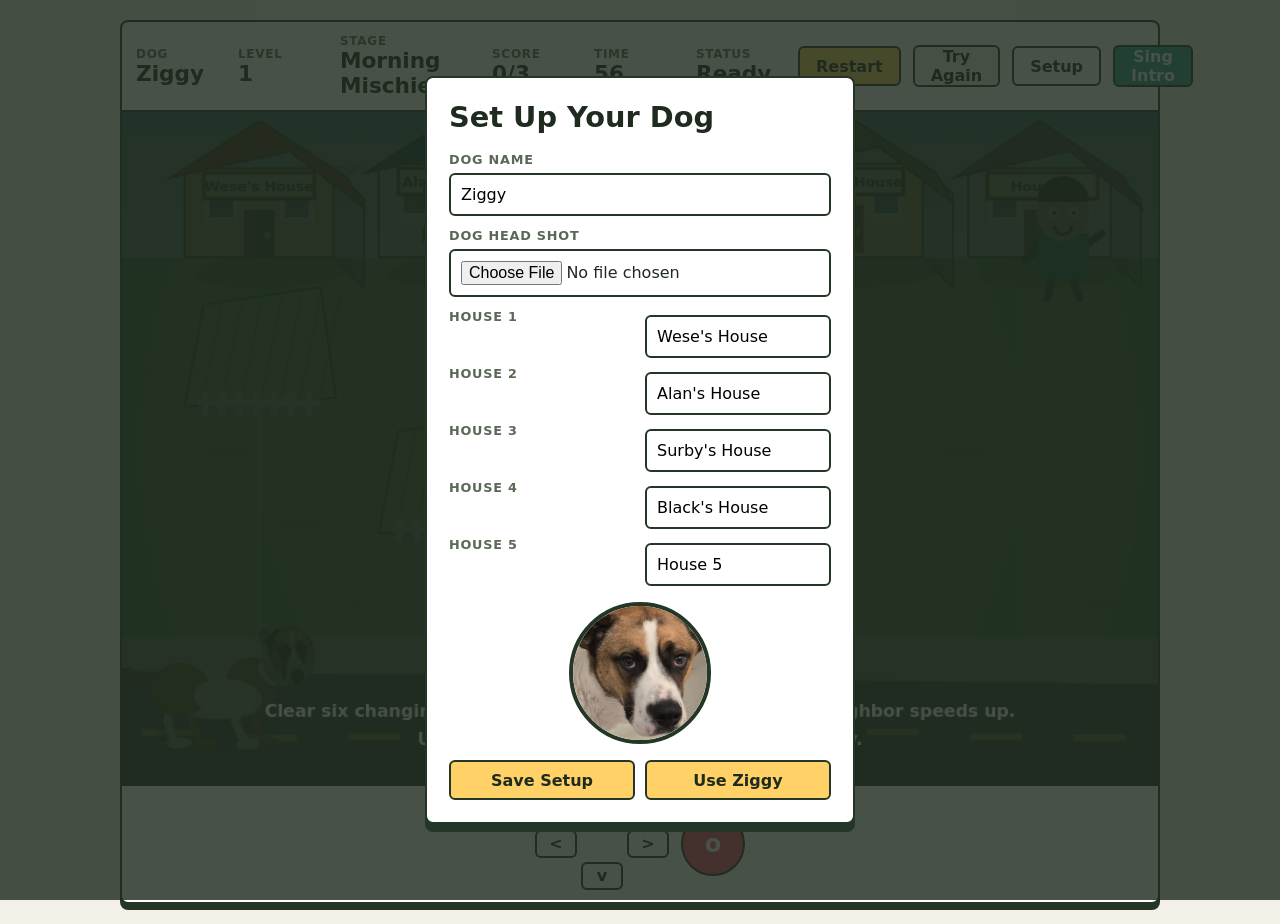
<file: index.html>
<!doctype html>
<html lang="en">
  <head>
    <meta charset="UTF-8" />
    <meta name="viewport" content="width=device-width, initial-scale=1.0" />
    <title>Yard Dash</title>
    <meta name="theme-color" content="#ffd166" />
    <meta
      name="description"
      content="A customizable dog yard-dash game where your dog tries to clear the neighborhood."
    />
    <link rel="manifest" href="manifest.json" />
    <link rel="icon" href="assets/icon-192.png" />
    <link rel="apple-touch-icon" href="assets/icon-192.png" />
    <link rel="stylesheet" href="styles.css" />
  </head>
  <body>
    <section class="setup-screen" id="setup-screen" aria-label="Dog setup">
      <div class="setup-panel">
        <h1>Set Up Your Dog</h1>
        <label for="dog-name">Dog name</label>
        <input id="dog-name" type="text" maxlength="18" value="Ziggy" />
        <label for="dog-photo">Dog head shot</label>
        <input id="dog-photo" type="file" accept="image/*" capture="environment" />
        <div class="house-name-fields" aria-label="House names">
          <label for="house-1">House 1</label>
          <input id="house-1" class="house-name-input" type="text" maxlength="20" value="Wese's House" />
          <label for="house-2">House 2</label>
          <input id="house-2" class="house-name-input" type="text" maxlength="20" value="Alan's House" />
          <label for="house-3">House 3</label>
          <input id="house-3" class="house-name-input" type="text" maxlength="20" value="Surby's House" />
          <label for="house-4">House 4</label>
          <input id="house-4" class="house-name-input" type="text" maxlength="20" value="Black's House" />
          <label for="house-5">House 5</label>
          <input id="house-5" class="house-name-input" type="text" maxlength="20" value="House 5" />
        </div>
        <div class="setup-preview">
          <img id="dog-preview" alt="Dog preview" src="assets/Z20.jpg" />
        </div>
        <div class="setup-actions">
          <button id="save-setup" type="button">Save Setup</button>
          <button id="default-setup" type="button">Use Ziggy</button>
        </div>
      </div>
    </section>

    <main class="game-shell">
      <section class="hud" aria-label="Game status">
        <div>
          <span class="label">Dog</span>
          <strong id="dog-label">Ziggy</strong>
        </div>
        <div>
          <span class="label">Level</span>
          <strong id="level">1</strong>
        </div>
        <div>
          <span class="label">Stage</span>
          <strong id="stage">Morning</strong>
        </div>
        <div>
          <span class="label">Score</span>
          <strong id="score">0</strong>
        </div>
        <div>
          <span class="label">Time</span>
          <strong id="time">60</strong>
        </div>
        <div>
          <span class="label">Status</span>
          <strong id="status">Sneaky</strong>
        </div>
        <button id="restart" type="button">Restart</button>
        <button id="try-again" type="button">Try Again</button>
        <button id="setup-button" type="button">Setup</button>
        <button id="song" type="button">Sing Intro</button>
      </section>

      <canvas id="game" width="960" height="620" tabindex="0" aria-label="Yard Dash game board"></canvas>

      <section class="controls" aria-label="Touch controls">
        <div class="pad" aria-label="Move">
          <button class="pad-btn up" data-hold="up" title="Up" type="button" aria-label="Up">^</button>
          <button class="pad-btn left" data-hold="left" title="Left" type="button" aria-label="Left">&lt;</button>
          <button class="pad-btn right" data-hold="right" title="Right" type="button" aria-label="Right">&gt;</button>
          <button class="pad-btn down" data-hold="down" title="Down" type="button" aria-label="Down">v</button>
        </div>
        <button class="drop-btn" id="drop" title="Drop" type="button" aria-label="Drop">o</button>
      </section>
    </main>

    <script src="app.js?v=pwa-package"></script>
    <script src="pwa.js"></script>
  </body>
</html>
</file>
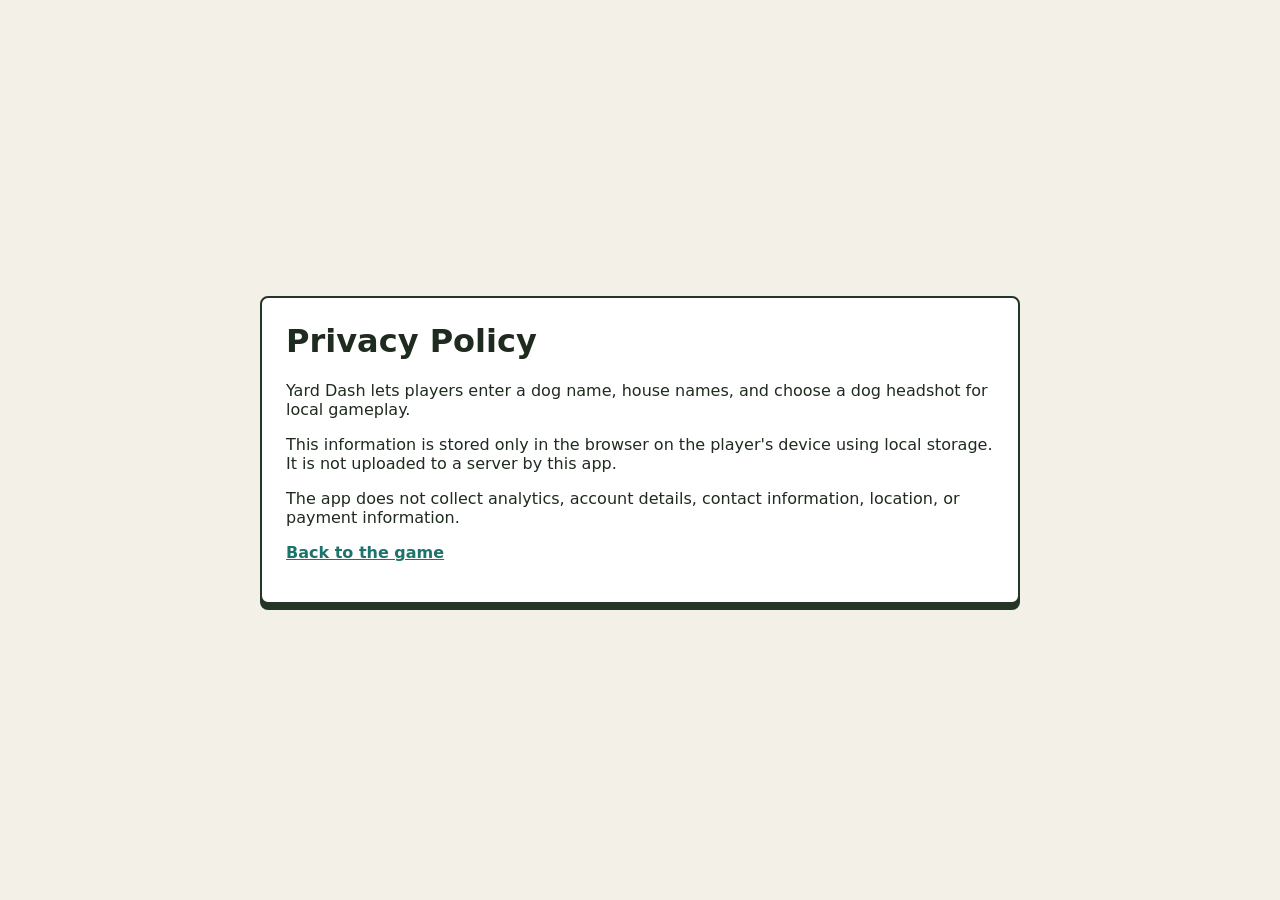
<file: privacy.html>
<!doctype html>
<html lang="en">
  <head>
    <meta charset="UTF-8" />
    <meta name="viewport" content="width=device-width, initial-scale=1.0" />
    <title>Yard Dash Privacy</title>
    <link rel="stylesheet" href="styles.css" />
  </head>
  <body>
    <main class="privacy-page">
      <h1>Privacy Policy</h1>
      <p>
        Yard Dash lets players enter a dog name, house names, and choose a dog headshot for local gameplay.
      </p>
      <p>
        This information is stored only in the browser on the player's device using local storage. It is not
        uploaded to a server by this app.
      </p>
      <p>
        The app does not collect analytics, account details, contact information, location, or payment
        information.
      </p>
      <p><a href="index.html">Back to the game</a></p>
    </main>
  </body>
</html>
</file>
<file: styles.css>
:root {
  color-scheme: light;
  font-family:
    Inter, ui-sans-serif, system-ui, -apple-system, BlinkMacSystemFont, "Segoe UI",
    sans-serif;
  background: #f3f0e7;
  color: #1f2b1f;
}

* {
  box-sizing: border-box;
}

body {
  margin: 0;
  min-height: 100vh;
  display: grid;
  place-items: center;
  padding: 20px;
}

.setup-screen {
  position: fixed;
  inset: 0;
  z-index: 10;
  display: grid;
  place-items: center;
  padding: 20px;
  background: rgba(31, 43, 31, 0.82);
}

.setup-screen.hidden {
  display: none;
}

.setup-panel {
  width: min(100%, 430px);
  max-height: calc(100vh - 40px);
  overflow: auto;
  padding: 22px;
  border: 2px solid #243625;
  border-radius: 8px;
  background: #ffffff;
  box-shadow: 0 8px 0 #243625;
}

.setup-panel h1 {
  margin: 0 0 18px;
  font-size: 1.8rem;
}

.setup-panel label {
  display: block;
  margin-top: 12px;
  color: #5a6856;
  font-size: 0.8rem;
  font-weight: 800;
  letter-spacing: 0.06em;
  text-transform: uppercase;
}

.setup-panel input[type="text"],
.setup-panel input[type="file"] {
  width: 100%;
  margin-top: 6px;
  border: 2px solid #243625;
  border-radius: 6px;
  padding: 10px;
  font: inherit;
}

.house-name-fields {
  display: grid;
  grid-template-columns: 1fr 1fr;
  gap: 8px 10px;
  margin-top: 12px;
}

.house-name-fields label {
  margin-top: 0;
}

.house-name-fields input {
  grid-column: auto;
}

.setup-preview {
  display: grid;
  place-items: center;
  margin: 16px auto;
}

.setup-preview img {
  width: 142px;
  height: 142px;
  object-fit: cover;
  border: 4px solid #243625;
  border-radius: 50%;
}

.setup-actions {
  display: flex;
  gap: 10px;
}

.setup-actions button {
  flex: 1;
}

.game-shell {
  width: min(100%, 1040px);
}

.privacy-page {
  width: min(100%, 760px);
  padding: 24px;
  border: 2px solid #243625;
  border-radius: 8px;
  background: #ffffff;
  box-shadow: 0 6px 0 #243625;
}

.privacy-page h1 {
  margin-top: 0;
}

.privacy-page a {
  color: #1d746a;
  font-weight: 800;
}

.hud,
.controls {
  display: flex;
  align-items: center;
  justify-content: space-between;
  gap: 12px;
  padding: 12px 14px;
  background: #ffffff;
  border: 2px solid #243625;
  box-shadow: 0 6px 0 #243625;
}

.hud {
  border-radius: 8px 8px 0 0;
}

.hud div {
  min-width: 90px;
}

.hud div:nth-child(3) {
  min-width: 140px;
}

#song {
  background: #2a9d8f;
  color: #ffffff;
}

#try-again {
  background: #f4f1e8;
}

#setup-button {
  background: #ffffff;
}

.label {
  display: block;
  color: #5a6856;
  font-size: 0.75rem;
  font-weight: 700;
  letter-spacing: 0.06em;
  text-transform: uppercase;
}

strong {
  font-size: clamp(1rem, 2vw, 1.35rem);
}

button {
  appearance: none;
  border: 2px solid #243625;
  border-radius: 6px;
  background: #ffd166;
  color: #1f2b1f;
  cursor: pointer;
  font: inherit;
  font-weight: 800;
  min-height: 40px;
  padding: 0 16px;
}

button:focus-visible {
  outline: 3px solid #2a9d8f;
  outline-offset: 3px;
}

canvas {
  display: block;
  width: 100%;
  aspect-ratio: 48 / 31;
  background: #71b35b;
  border-left: 2px solid #243625;
  border-right: 2px solid #243625;
}

.controls {
  border-radius: 0 0 8px 8px;
  justify-content: center;
  min-height: 92px;
}

.pad {
  display: grid;
  grid-template-areas:
    ". up ."
    "left . right"
    ". down .";
  grid-template-columns: repeat(3, 42px);
  grid-template-rows: repeat(3, 28px);
  gap: 4px;
}

.pad-btn,
.drop-btn {
  display: grid;
  place-items: center;
  min-height: 0;
  padding: 0;
  touch-action: none;
}

.pad-btn {
  width: 42px;
  height: 28px;
  background: #ffffff;
}

.up {
  grid-area: up;
}

.left {
  grid-area: left;
}

.right {
  grid-area: right;
}

.down {
  grid-area: down;
}

.drop-btn {
  width: 64px;
  height: 64px;
  border-radius: 50%;
  background: #ef476f;
  color: #ffffff;
  font-size: 1.5rem;
}

@media (max-width: 720px) {
  body {
    padding: 10px;
  }

  .hud {
    display: grid;
    grid-template-columns: repeat(6, 1fr);
  }

  .hud div {
    min-width: 0;
  }

  .hud > button {
    grid-column: 1 / -1;
    width: 100%;
  }

  #song {
    grid-column: 1 / -1;
  }
}
</file>
